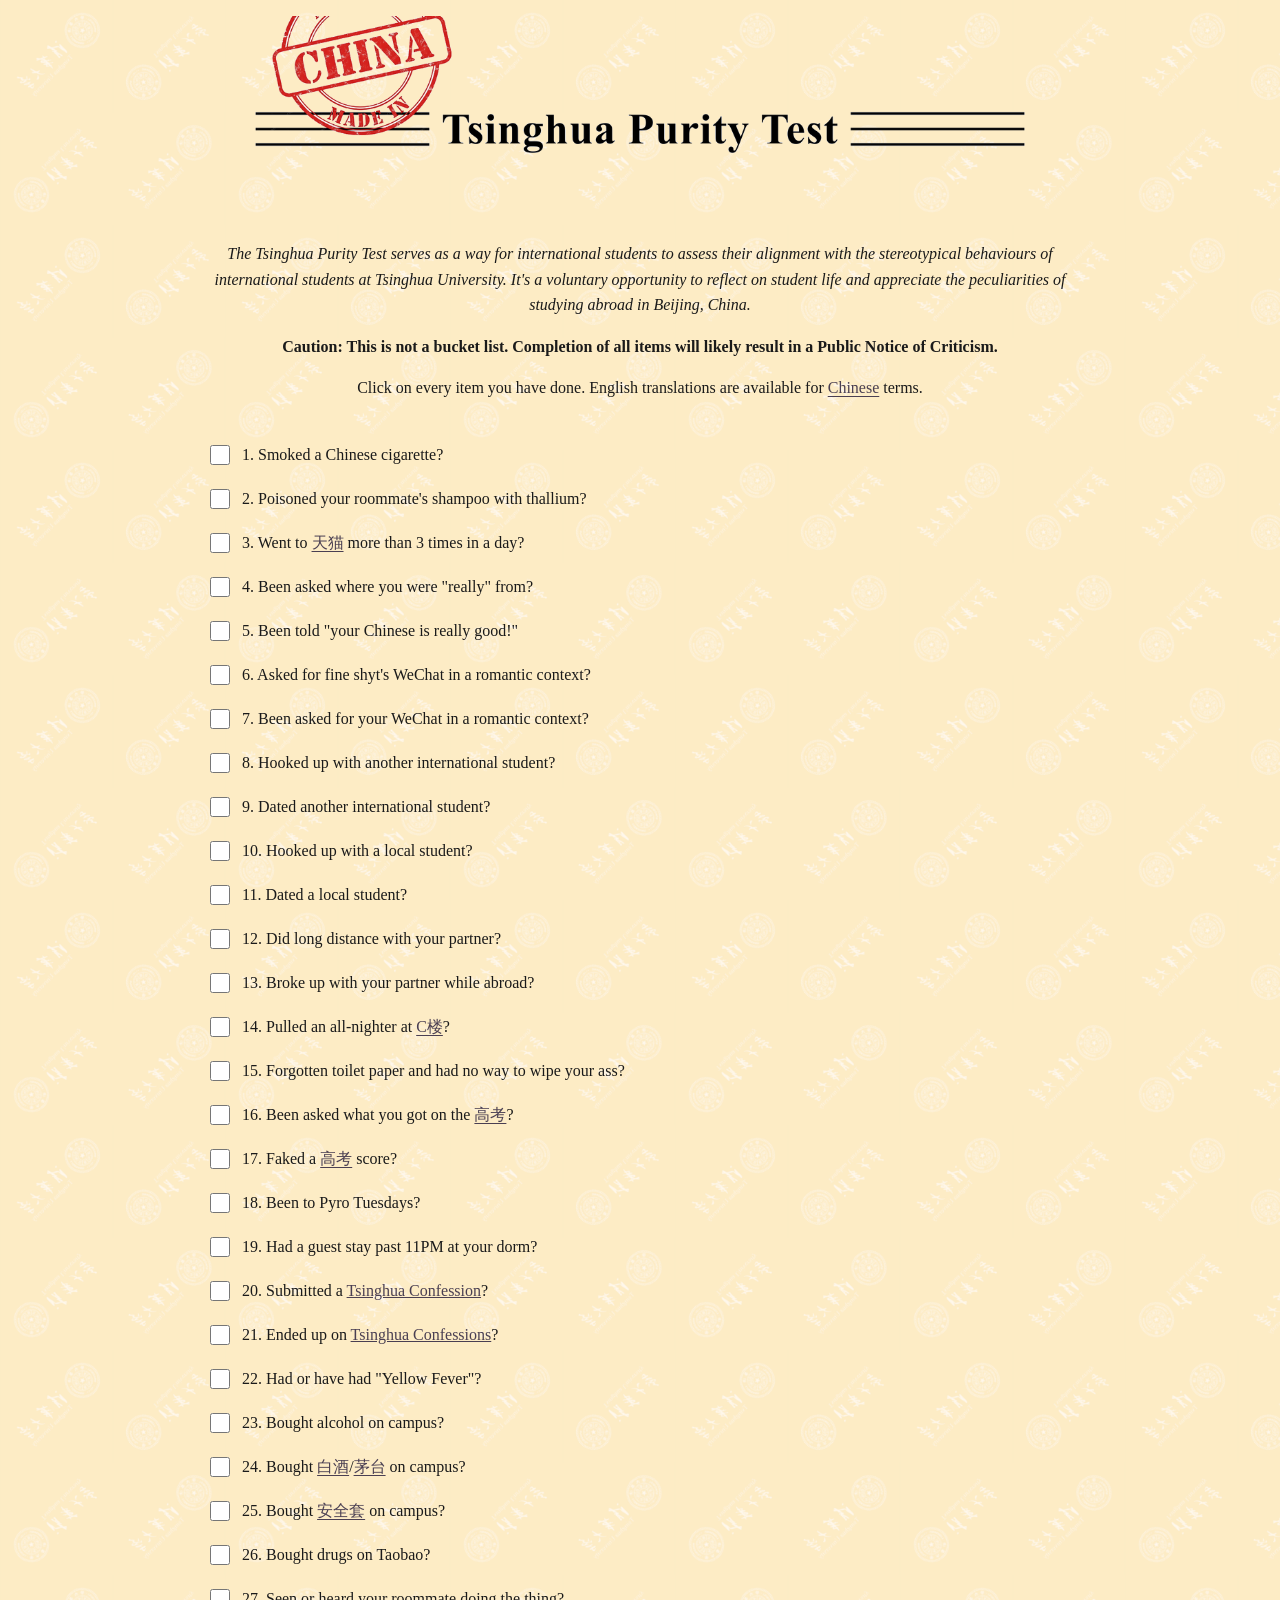
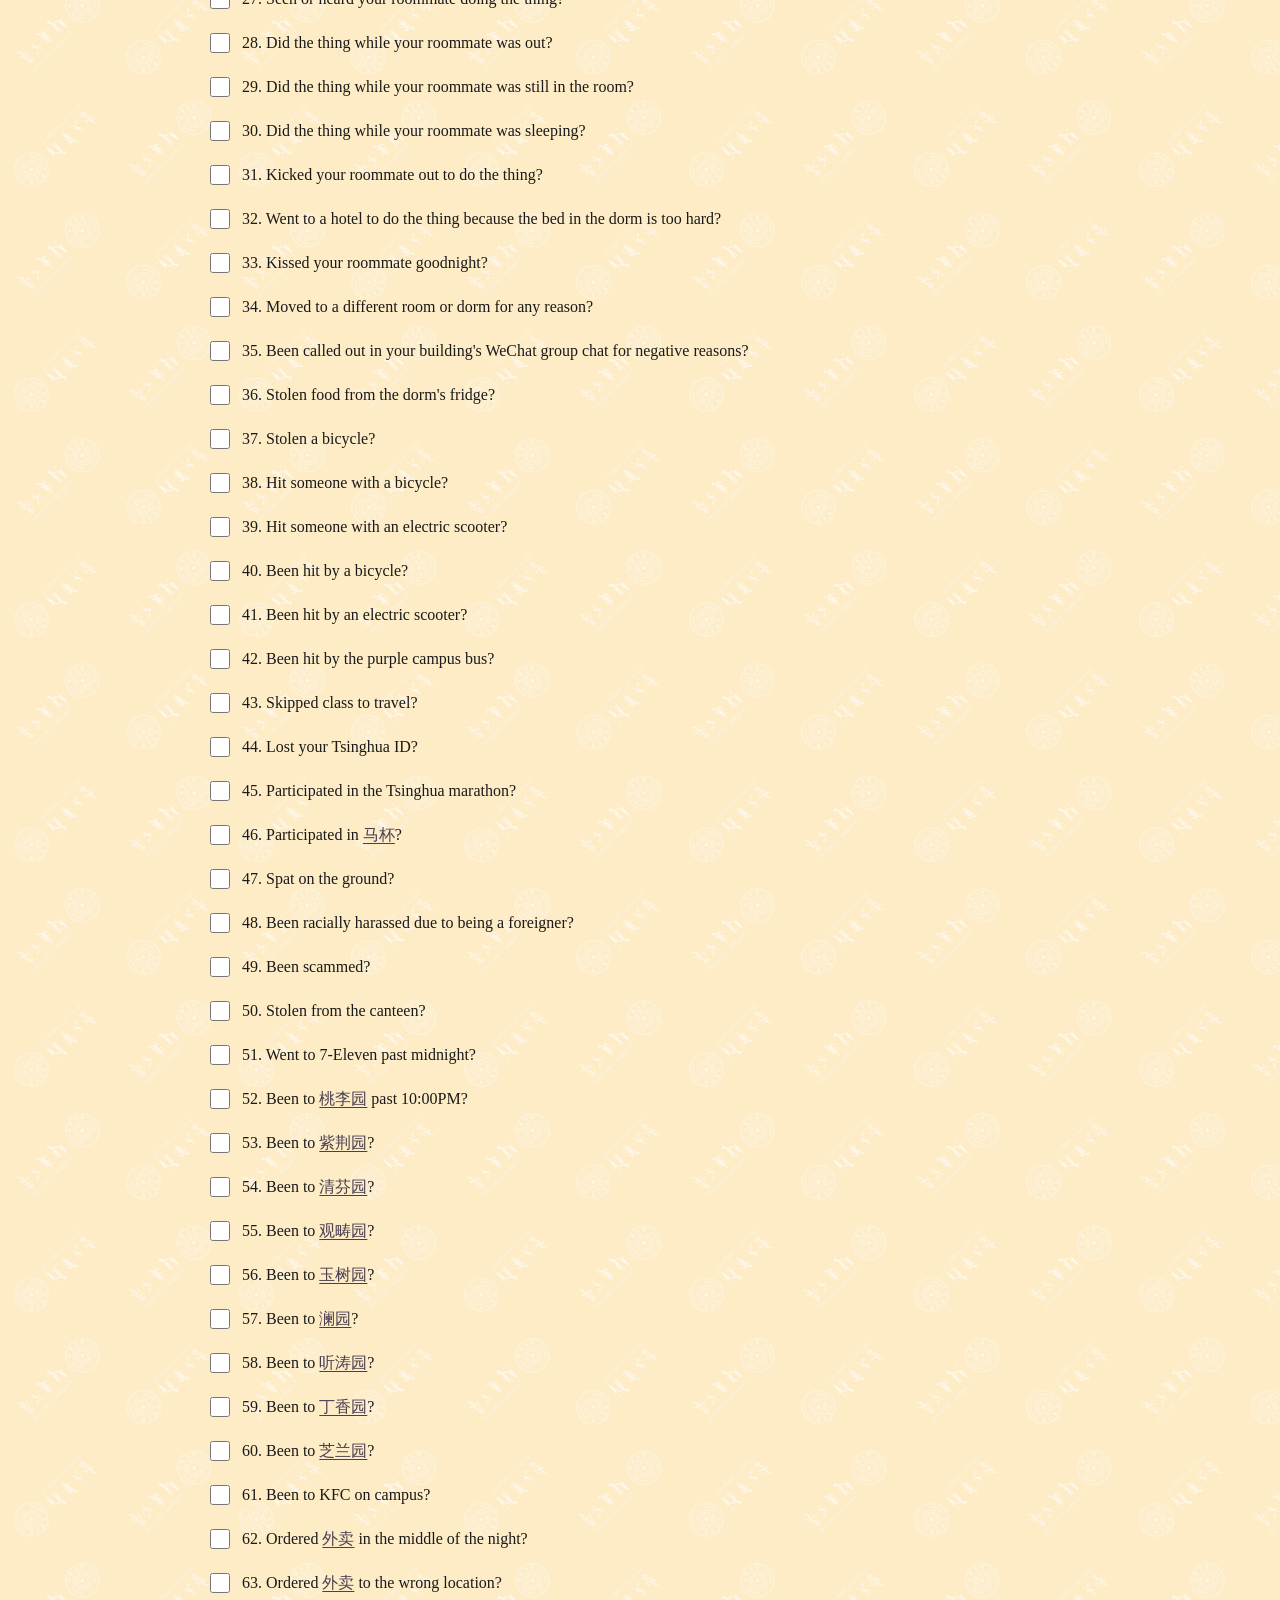
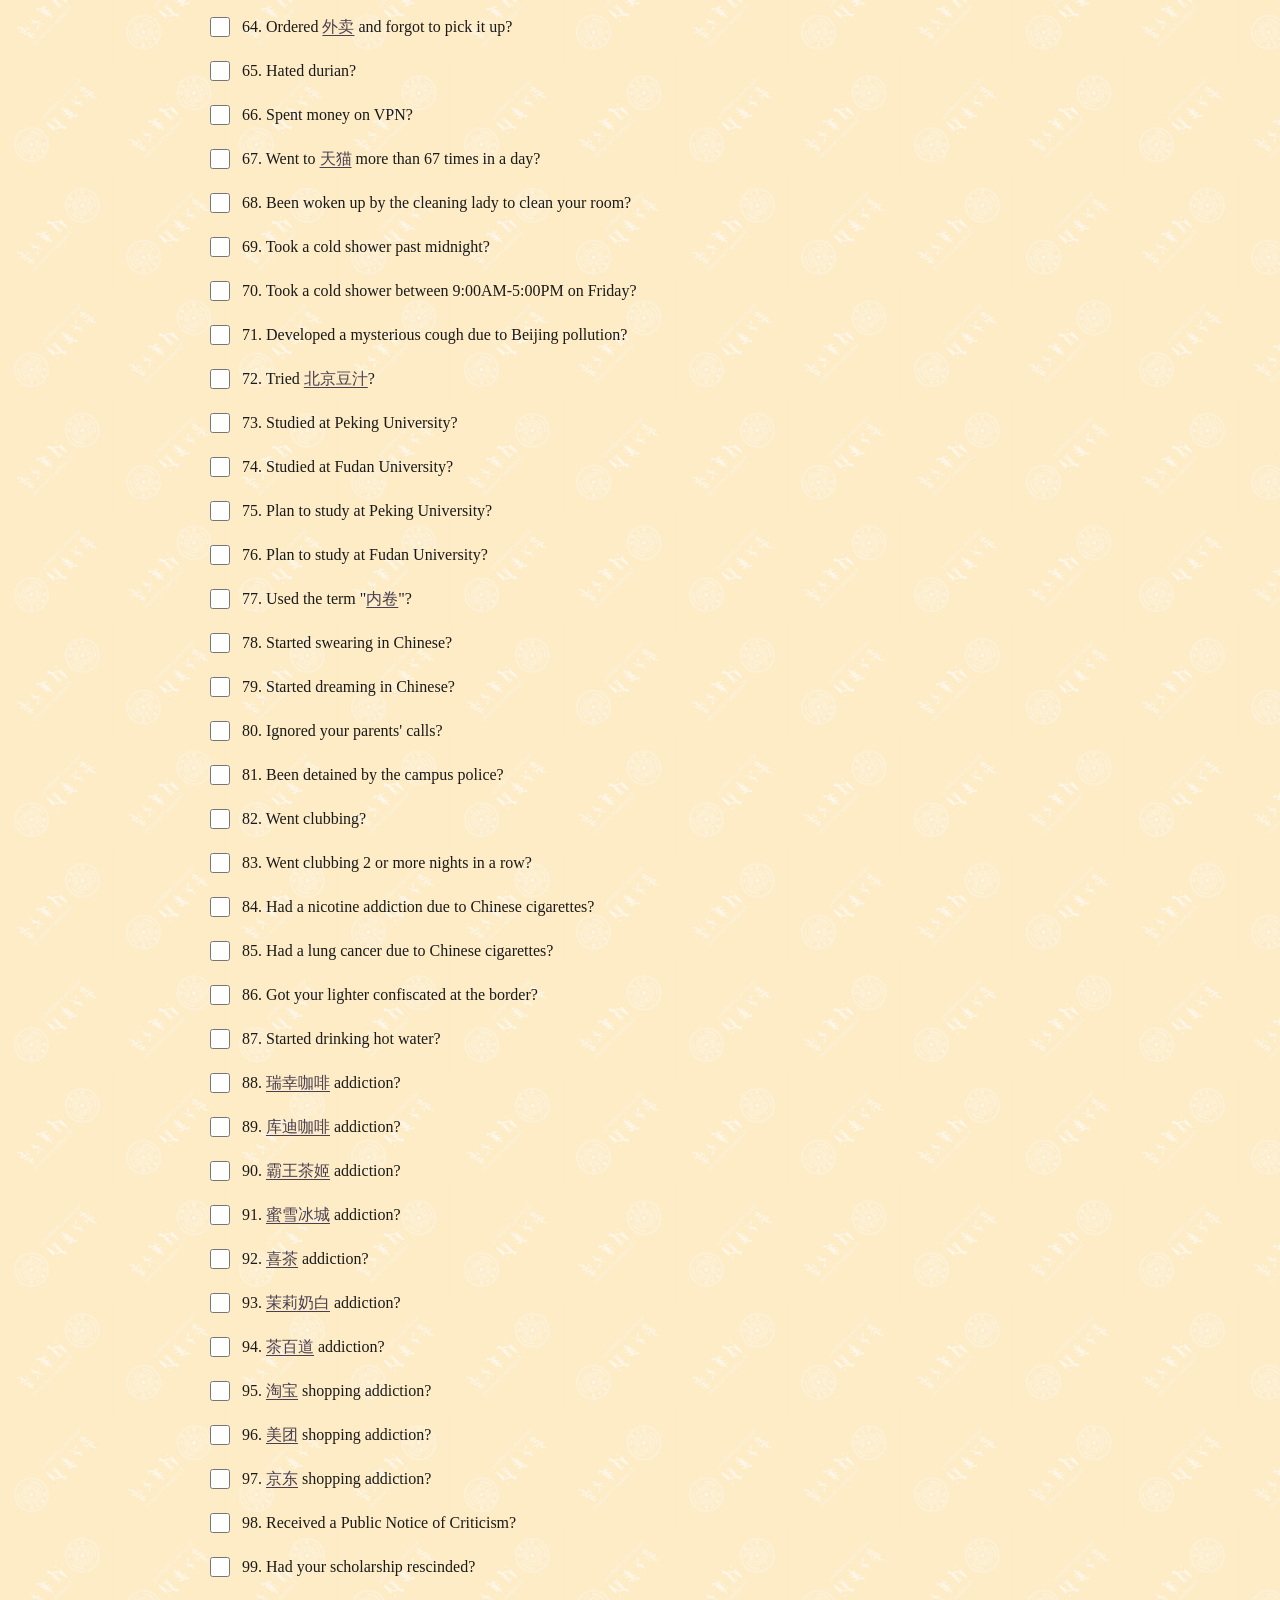
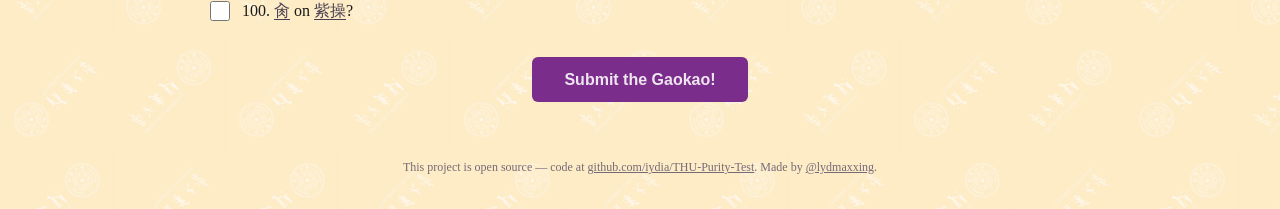
<file: index.html>
<!DOCTYPE html>
<html lang="en">
<head>
  <meta charset="UTF-8" />
  <meta name="viewport" content="width=device-width, initial-scale=1.0" />
  <meta name="description"
        content="Take the Tsinghua Purity Test, a 100-question test inspired by international student life at Tsinghua University in Beijing.">
  <title>Tsinghua Purity Test</title>
  <link rel="canonical" href="https://thupurity.lol/" />
  <link rel="stylesheet" href="src/style.css" />
  <link rel="icon" type="image/png" sizes="48x48" href="images/made_in_china_red.png"/>
</head>
<body>

  <header>
    <!-- Made in China, Tsinghua Purity Test -->
    <img src="images/Tsinghua_Purity_Test_Header.png" alt="Tsinghua Purity Test"/>
    <p class="description">
      The Tsinghua Purity Test serves as a way for international students to assess their alignment with the stereotypical behaviours of international students at Tsinghua University.
      It's a voluntary opportunity to reflect on student life and appreciate the peculiarities of studying abroad in Beijing, China.
    </p>
    <p class="warning">
      Caution: This is not a bucket list. Completion of all items will likely result in a Public Notice of Criticism.
    </p>
    <p class="instructions">
      Click on every item you have done. English translations are available for <span class="tooltip">Chinese<span class="tooltip-box">nihao fineshyt</span></span> terms.
    </p>
  </header>

  <main>
    <!-- Questions are injected here by main.js -->
    <form id="question-form">
      <ol id="question-list">
        <!-- <li> elements rendered by JS -->
      </ol>
    </form>

    <button id="submit-btn" type="button">Submit the Gaokao!</button>
  </main>

  <script src="src/main.js"></script>

  <footer>
    <p>This project is open source — code at <a href="https://github.com/iydia/THU-Purity-Test">github.com/iydia/THU-Purity-Test</a>. Made by <a href="https://instagram.com/lydmaxxing">@lydmaxxing</a>.</p>
  </footer>
</body>
</html>
</file>
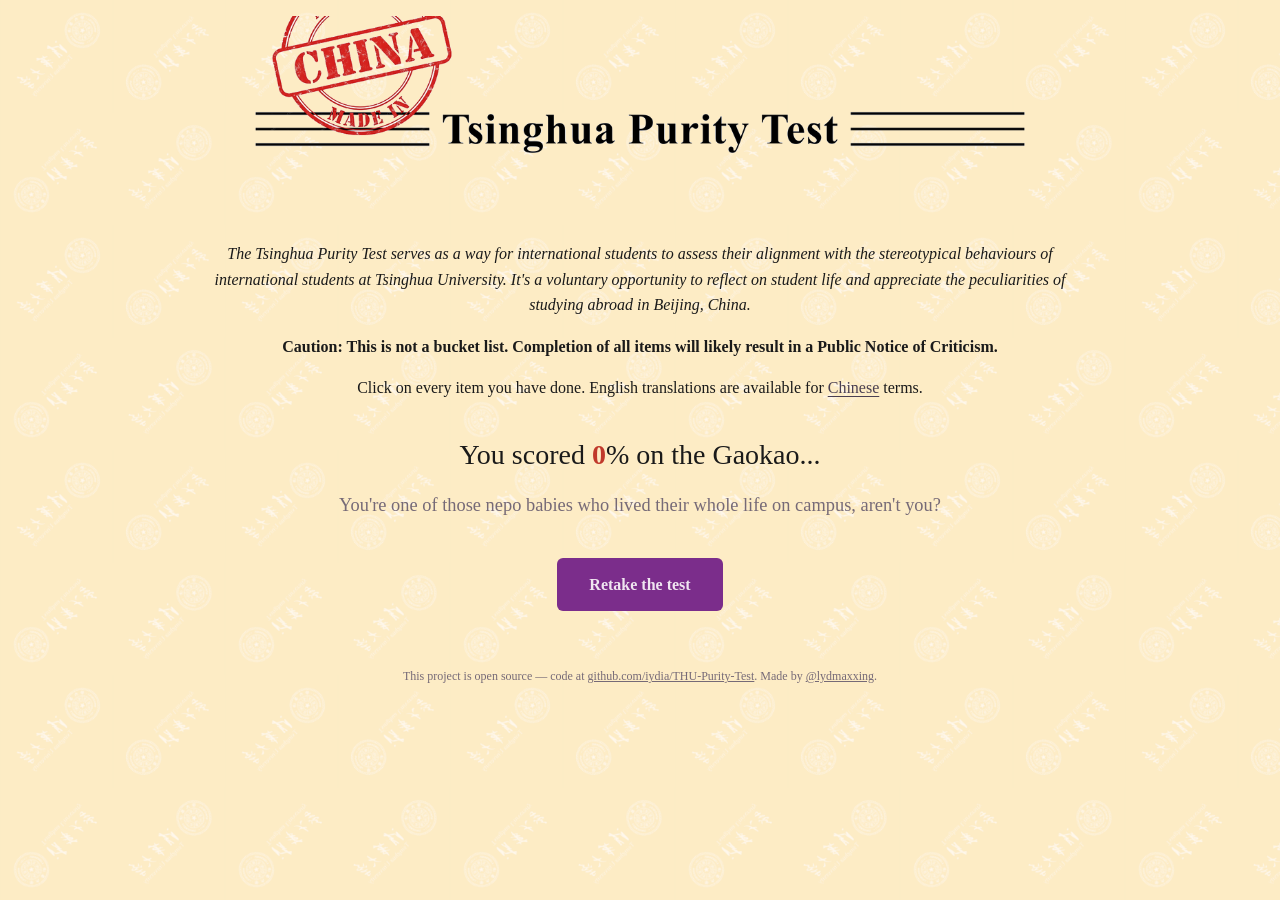
<file: score.html>
<!DOCTYPE html>
<html lang="en">
<head>
  <meta charset="UTF-8" />
  <meta name="viewport" content="width=device-width, initial-scale=1.0" />
  <title>THU Purity Test — Your Score</title>
  <link rel="stylesheet" href="src/style.css" />
  <link rel="icon" type="image/png" href="images/made_in_china_red.png" />
</head>
<body>

  <header>
    <!-- Made in China, Tsinghua Purity Test -->
    <h1 class="sr-only">Tsinghua Purity Test</h1>
    <img src="images/Tsinghua_Purity_Test_Header.png"
        alt="Tsinghua Purity Test"/>
    <p class="description">
      The Tsinghua Purity Test serves as a way for international students to assess their alignment with the stereotypical behaviours of international students at Tsinghua University.
      It's a voluntary opportunity to reflect on student life and appreciate the peculiarities of studying abroad in Beijing, China.
    </p>
    <p class="warning">
      Caution: This is not a bucket list. Completion of all items will likely result in a Public Notice of Criticism.
    </p>
    <p class="instructions">
      Click on every item you have done. English translations are available for <span class="tooltip">Chinese<span class="tooltip-box">nihao fineshyt</span></span> terms.
    </p>
  </header>

  <main>
    <div id="score-panel">
      <p>You scored <strong id="score-value"></strong>%</span> on the Gaokao...</p>
      <p id="score-message"></p>
    </div>
    <a href="./" id="retake-btn">Retake the test</a>
  </main>

  <footer>
    <p>This project is open source — code at <a href="https://github.com/iydia/THU-Purity-Test">github.com/iydia/THU-Purity-Test</a>. Made by <a href="https://instagram.com/lydmaxxing">@lydmaxxing</a>.</p>
  </footer>

  <script>
    const params = new URLSearchParams(window.location.search);
    const score = Number(params.get("score"));
    const total = Number(params.get("total"));

    let message;

    if (score < 10) {
      message = "You're one of those nepo babies who lived their whole life on campus, aren't you?";
    } else if (score < 20) {
      message = "You've been on campus way too long, hurry up and graduate.";
    } else if (score < 30) {
      message = "Is there a such thing as \"too Chinese?\"";
    } else if (score < 40) {
      message = "Time to quit smoking.";
    } else if (score < 50) {
      message = "Time to quit alcohol.";
    } else if (score < 60) {
      message = "You need to be disciplined by a Chinese person.";
    } else if (score < 70) {
      message = "Jay Ma would be proud.";
    } else if (score < 80) {
      message = "Seems like you're missing a few addictions. Get worse next time.";
    } else if (score < 90) {
      message = "Are you even Chinese?";
    } else {
      message = "Do you even go here?";
    }

    document.getElementById("score-value").textContent = score;
    document.getElementById("score-message").textContent = message;
  </script>
</body>
</html>
</file>
<file: src/style.css>
/* ── Colours ────────────────────────────────────────────────────────────────── */

:root {
  --black:           #1a1a1a;
  --checked-purple-grey:     #766a77;
  --text-white:     #efe5f0;
  --color-bg-fallback:    #fbebc4;
  --dusty-purple:         #4a3f52;
  --tsinghua-original-purple:  #7b2d8b;
  --tsinghua-purple-hover:   #5d2269;
  --color-border:         #e0e0e0;
  --color-error:          #c0392b;
  --white:          #fff;
}

/* ── Reset & base ──────────────────────────────────────────────────────────── */

*,
*::before,
*::after {
  box-sizing: border-box;
  margin: 0;
  padding: 0;
}

body {
  font-family: 'Times New Roman', Times, serif;
  font-size: 1rem;
  line-height: 1.6;
  color: var(--black);

  /* Tiled background */
  background-image: url('../images/Tsinghua_Tan_Purity_Background.png');
  background-repeat: repeat;
  background-size: 225px; /* adjust to scale the background repeated tile */
  background-color: var(--color-bg-fallback); /* fallback while image loads */
}

/* ── Layout ────────────────────────────────────────────────────────────────── */

/* Single centred column that stays readable on both desktop and mobile */
header,
main {
  max-width: 900px;
  margin: 0 auto;
  padding: 1rem 1.25rem;
}

/* ── Header ────────────────────────────────────────────────────────────────── */

header img {
  width: 100%;
  height: 225px;
  object-fit: cover;
  object-position: center;
  display: block;
}

.sr-only {
  position: absolute;
  width: 1px;
  height: 1px;
  padding: 0;
  margin: -1px;
  overflow: hidden;
  clip: rect(0, 0, 0, 0);
  white-space: nowrap;
  border: 0;
}

/* ── Tooltip ───────────────────────────────────────────────────────────────── */

.tooltip {
  text-decoration: underline;
  text-underline-offset: 3px;
  cursor: help;
  position: relative;
  color: var(--dusty-purple);
}

.tooltip-box {
  display: none;
  position: absolute;
  bottom: 125%;
  left: 50%;
  transform: translateX(-50%);
  background: var(--dusty-purple);
  color: var(--white);
  padding: 0.4rem 0.6rem;
  border-radius: 4px;
  font-size: 0.85rem;
  white-space: nowrap;
  z-index: 10;
}

.tooltip:hover .tooltip-box {
  display: block;
}

.description {
  text-align: center;
  font-style: italic;
}

.warning {
  text-align: center;
  font-weight: bold;
  margin-top: 1rem;
}

.instructions {
  text-align: center;
  margin-top: 1rem;
}

/* ── Question list ─────────────────────────────────────────────────────────── */

#question-list {
  list-style: none;         /* numbers come from the id in the data, not CSS */
  padding: 0;
  margin-bottom: 1.5rem;
}

/* 44px min-height satisfies Apple's tap-target guideline on mobile */
#question-list label {
  display: flex;
  align-items: center;
  gap: 0.75rem;
  min-height: 44px;
  padding: 0.25rem 0;
  cursor: pointer;
}

#question-list input[type="checkbox"] {
  /* Prevent the checkbox from shrinking on small screens */
  flex-shrink: 0;
  width: 1.25rem;
  height: 1.25rem;
  accent-color: var(--tsinghua-original-purple);
  cursor: pointer;
}

#question-list input[type="checkbox"]:checked + span {
  color: var(--checked-purple-grey);
}

.error {
  color: var(--color-error);
}

/* ── Submit button ─────────────────────────────────────────────────────────── */

#submit-btn {
  display: block;
  width: auto;
  padding: 0.85rem 2rem;
  margin: 0 auto;
  font-size: 1rem;
  font-weight: 600;
  color: var(--text-white);
  background: var(--tsinghua-original-purple);
  border: none;
  border-radius: 6px;
  cursor: pointer;
  margin-bottom: 1.5rem;
}

#submit-btn:hover {
  background: var(--tsinghua-purple-hover);
}

/* ── Inline links ───────────────────────────────────────────────────────────── */

.confession-link {
  color: var(--dusty-purple);
}

/* ── Footer ────────────────────────────────────────────────────────────────── */

footer {
  max-width: 900px;
  margin: 0 auto;
  padding: 1rem 1.25rem 2rem;
  text-align: center;
  font-size: 0.75rem;
  color: var(--checked-purple-grey);
}

footer a {
  color: var(--checked-purple-grey);
}

/* ── Score page ─────────────────────────────────────────────────────────────── */

#score-panel {
  text-align: center;
  font-size: 1.75rem;
  margin-bottom: 1.5rem;
}

#score-value {
  color: var(--color-error);
}

#score-message {
  font-size: 1.15rem;
  padding: 0.85rem 2rem;
  color: var(--checked-purple-grey);
}

#retake-btn {
  display: block;
  width: fit-content;
  padding: 0.85rem 2rem;
  margin: 0 auto 1.5rem;
  font-size: 1rem;
  font-weight: 600;
  color: var(--text-white);
  background: var(--tsinghua-original-purple);
  border: none;
  border-radius: 6px;
  cursor: pointer;
  text-decoration: none;
  text-align: center;
}

#retake-btn:hover {
  background: var(--tsinghua-purple-hover);
}
</file>
